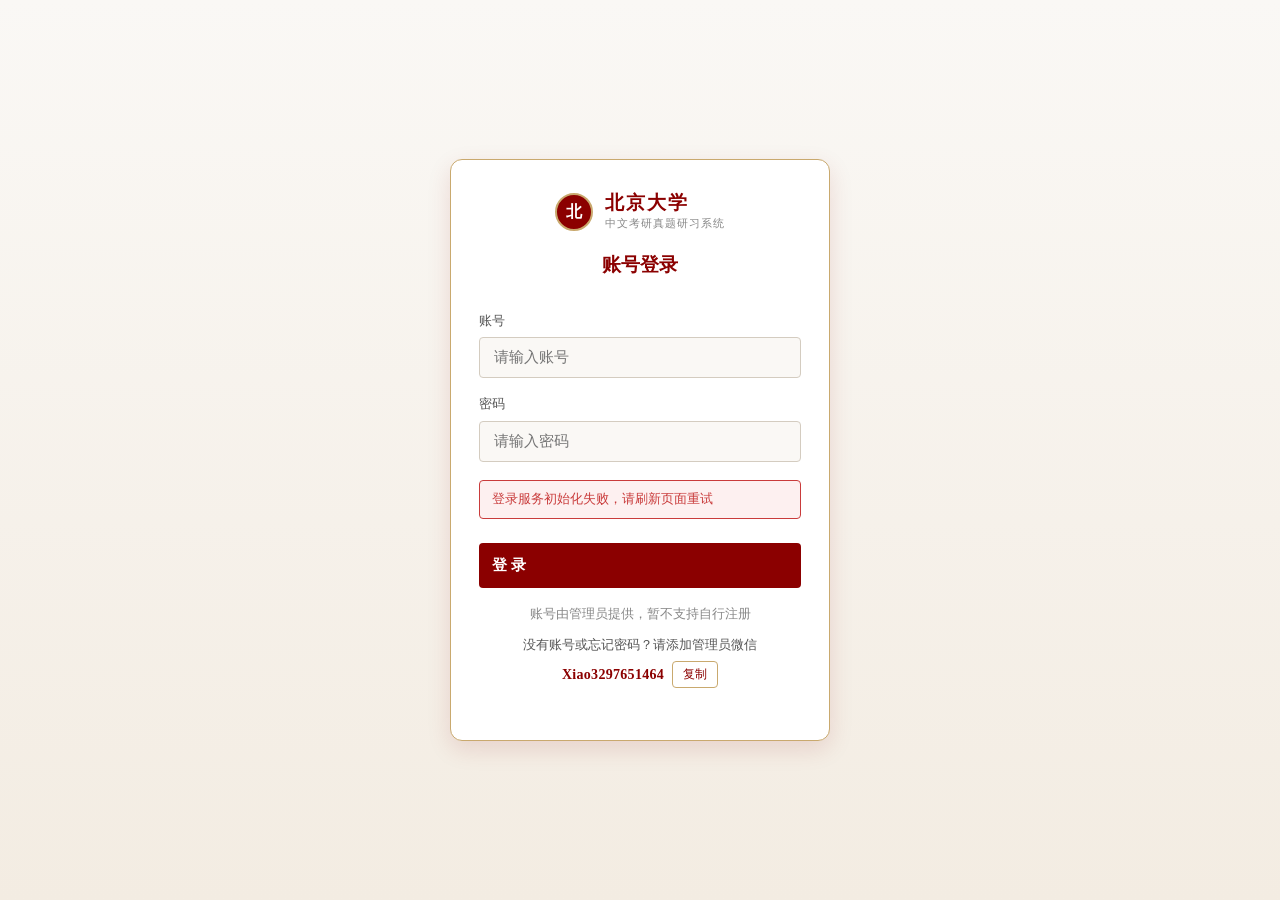
<file: index.html>
<!doctype html>
<html lang="zh-CN">
  <head>
    <meta charset="UTF-8" />
    <meta name="viewport" content="width=device-width, initial-scale=1.0" />
    <title>北京大学中文考研真题研习系统</title>
    <link rel="stylesheet" href="style.css" />
  </head>
  <body>
    <!-- 登录状态检查中：页面刚加载时显示，避免闪现正式网站内容 -->
    <div id="auth-checking" class="auth-screen">
      <div class="auth-checking-box">
        <div class="auth-spinner"></div>
        <p>正在验证登录状态...</p>
      </div>
    </div>

    <!-- 登录页：未登录时仅显示此页面，隐藏网站全部主体内容 -->
    <div id="login-page" class="auth-screen" style="display: none">
      <div class="login-card">
        <div class="login-brand">
          <div class="brand-emblem">北</div>
          <div class="brand-text">
            <span class="brand-title">北京大学</span>
            <span class="brand-sub">中文考研真题研习系统</span>
          </div>
        </div>
        <h1 class="login-title">账号登录</h1>
        <form id="login-form" class="login-form" autocomplete="on">
          <label class="login-label" for="login-username">账号</label>
          <input
            type="text"
            id="login-username"
            class="login-input"
            name="username"
            placeholder="请输入账号"
            autocomplete="username"
            required
          />
          <label class="login-label" for="login-password">密码</label>
          <input
            type="password"
            id="login-password"
            class="login-input"
            name="password"
            placeholder="请输入密码"
            autocomplete="current-password"
            required
          />
          <div id="login-error" class="login-error" style="display: none"></div>
          <button
            type="submit"
            id="login-submit-btn"
            class="btn btn-primary login-submit"
          >
            登 录
          </button>
        </form>
        <div class="login-contact">
          <p class="login-tip">账号由管理员提供，暂不支持自行注册</p>
          <p class="login-help">没有账号或忘记密码？请添加管理员微信</p>

          <div class="wechat-contact-row">
            <span id="admin-wechat" class="admin-wechat">Xiao3297651464</span>
            <button
              type="button"
              id="copy-wechat-btn"
              class="copy-wechat-btn"
              aria-label="复制管理员微信号"
            >
              复制
            </button>
          </div>

          <p
            id="copy-wechat-message"
            class="copy-wechat-message"
            aria-live="polite"
          ></p>
        </div>
      </div>
    </div>

    <!-- 应用主体容器：未登录时必须隐藏 -->
    <div id="app-root" style="display: none">
      <!-- 1. 顶部校训栏 -->
      <aside class="top-motto-bar">
        <div class="motto-inner">
          <span class="motto-cn">思想自由 兼容并包</span>
          <span class="motto-en"
            >Peking University Department of Chinese Language and
            Literature</span
          >
        </div>
      </aside>

      <!-- 1.5 登录状态栏：当前账号 / 退出登录 -->
      <div class="auth-status-bar">
        <div class="auth-status-inner">
          <span id="ai-quota-badge" class="ai-quota-badge" aria-live="polite"
            >AI额度：查询中</span
          >
          <span class="auth-status-account"
            >当前账号：<strong id="current-account-name">-</strong></span
          >
          <button
            type="button"
            id="btn-logout"
            class="btn btn-ghost auth-logout-btn"
          >
            退出登录
          </button>
        </div>
      </div>

      <!-- 2. 顶部主导航栏 -->
      <header class="header">
        <div class="header-inner">
          <div class="brand-logo" data-view="home">
            <div class="brand-emblem">北</div>
            <div class="brand-text">
              <span class="brand-title">北京大学</span>
              <span class="brand-sub">中文考研真题研习</span>
            </div>
          </div>
          <nav>
            <ul class="nav-menu">
              <li class="nav-item">
                <a class="nav-link active" data-view="home">首页</a>
              </li>
              <li class="nav-item">
                <a class="nav-link" data-view="papers">历年真题</a>
              </li>
              <li class="nav-item">
                <a class="nav-link" data-view="category">分类刷题</a>
              </li>
              <li class="nav-item">
                <a class="nav-link" data-view="search">题库检索</a>
              </li>
              <li class="nav-item">
                <a class="nav-link" data-view="wrong">错题本</a>
              </li>
              <li class="nav-item">
                <a class="nav-link" data-view="fav">重点收藏</a>
              </li>
            </ul>
          </nav>
        </div>
      </header>

      <!-- 3. 顶部横幅区 -->
      <section class="banner">
        <div class="banner-overlay"></div>
        <div class="banner-content">
          <h1 class="banner-motto">思想自由 兼容并包</h1>
          <p class="banner-sub">
            2000 – 2026 历年全真试卷研习 · 文艺学 / 古代文学 / 现当代文学 /
            中外文学基础 / 比较文学
          </p>
        </div>
      </section>

      <!-- 4. 主体内容容器 -->
      <main class="main-container">
        <!-- 视图 1：首页看板 -->
        <section id="view-home" class="view active">
          <div class="data-cards-grid">
            <div class="data-card">
              <div class="data-number" id="home-total-cnt">281</div>
              <div class="data-label">道 · 题库总录</div>
            </div>
            <div class="data-card">
              <div class="data-number" id="home-span-cnt">7</div>
              <div class="data-label">年 · 真题跨度</div>
            </div>
            <div class="data-card">
              <div class="data-number">5</div>
              <div class="data-label">大 · 专业学科</div>
            </div>
            <div class="data-card">
              <div class="data-number" id="home-wrong-cnt">0</div>
              <div class="data-label">题 · 待攻克错题</div>
            </div>
          </div>

          <div class="portals-grid">
            <div class="portal-card" data-view="papers">
              <div>
                <div class="portal-icon">📜</div>
                <div class="portal-name">历年套卷全真模考</div>
                <div class="portal-desc">
                  高度还原真题卷面结构，支持答题卡跳转与沉浸式计时模考。
                </div>
              </div>
            </div>
            <div class="portal-card" data-view="category">
              <div>
                <div class="portal-icon">📚</div>
                <div class="portal-name">五大学科专项专练</div>
                <div class="portal-desc">
                  按古代文学、现当代、文艺学、中外文基等学科与题型精确筛选。
                </div>
              </div>
            </div>
            <div class="portal-card" data-view="search">
              <div>
                <div class="portal-icon">🔍</div>
                <div class="portal-name">考点原典精准检索</div>
                <div class="portal-desc">
                  支持作家作品、文学批评命题、原典出处与采分点全文检索。
                </div>
              </div>
            </div>
            <div class="portal-card" data-view="wrong">
              <div>
                <div class="portal-icon">📕</div>
                <div class="portal-name">错题复习与笔记</div>
                <div class="portal-desc">
                  自动归集薄弱大题，沉淀个人论述答题提纲与掌握度追踪。
                </div>
              </div>
            </div>
          </div>

          <div class="section-box">
            <div class="section-header">
              <h2 class="section-title">历年真题套卷直达</h2>
              <span class="section-tip">点击年份直接进入该年度试卷做题</span>
            </div>
            <div class="year-grid" id="home-year-grid"></div>
          </div>
        </section>

        <!-- 视图 2：历年真题模考 -->
        <section id="view-papers" class="view">
          <div class="paper-ctrl-bar">
            <div class="paper-selects">
              <label for="paper-year-sel" class="ctrl-label">年份：</label>
              <select id="paper-year-sel"></select>
              <label for="paper-code-sel" class="ctrl-label">科目代码：</label>
              <select id="paper-code-sel"></select>
            </div>
            <div class="mode-btn-group">
              <button class="btn btn-primary" id="btn-mode-recite">
                📖 背题模式
              </button>
              <button class="btn btn-ghost" id="btn-mode-exam">
                ⏱️ 模考模式
              </button>
            </div>
          </div>

          <div id="paper-question-container"></div>

          <div class="paper-nav-actions">
            <button class="btn btn-primary" id="btn-prev-q">← 上一题</button>
            <button class="btn btn-primary" id="btn-next-q">下一题 →</button>
          </div>

          <div class="section-box">
            <div class="section-header">
              <h2 class="section-title">试卷答题卡与快速定位</h2>
              <span id="paper-progress-text" class="section-tip"
                >加载中...</span
              >
            </div>
            <div class="ac-grid" id="paper-sheet-grid"></div>
          </div>
        </section>

        <!-- 视图 3：分类刷题 -->
        <section id="view-category" class="view">
          <div class="section-box">
            <div class="section-header">
              <h2 class="section-title">学科与题型筛选</h2>
            </div>
            <div class="subj-grid" id="cat-subj-grid"></div>
            <div class="type-chips" id="cat-type-chips"></div>
          </div>
          <div id="cat-list-container" class="card-list"></div>
        </section>

        <!-- 视图 4：全库检索 -->
        <section id="view-search" class="view">
          <div class="section-box">
            <div class="section-header">
              <h2 class="section-title">全真题库考点全文检索</h2>
            </div>
            <div class="search-bar">
              <input
                type="text"
                id="search-input"
                placeholder="输入作家名（如鲁迅、杜甫）、文论命题（如陌生化、境界说）或原典名句..."
              />
              <button class="btn btn-primary" id="btn-do-search">
                🔍 立即检索
              </button>
            </div>
            <div id="search-results-summary" class="search-summary">
              请输入关键词检索
            </div>
          </div>
          <div id="search-list-container" class="card-list"></div>
        </section>

        <!-- 视图 5：错题本 -->
        <section id="view-wrong" class="view">
          <div class="section-box">
            <div class="section-header">
              <h2 class="section-title">📕 个人错题攻克本</h2>
              <span id="wrong-summary-text" class="section-tip"
                >共收录 0 题</span
              >
            </div>
            <div id="wrong-list-container" class="card-list"></div>
          </div>
        </section>

        <!-- 视图 6：重点收藏 -->
        <section id="view-fav" class="view">
          <div class="section-box">
            <div class="section-header">
              <h2 class="section-title">⭐ 重点高频考点收藏</h2>
              <span id="fav-summary-text" class="section-tip">共收藏 0 题</span>
            </div>
            <div id="fav-list-container" class="card-list"></div>
          </div>
        </section>
      </main>

      <div id="toast"></div>

      <!-- 微信联系弹窗 -->
      <div class="modal-overlay" id="wechat-modal-overlay">
        <div
          class="modal-box"
          role="dialog"
          aria-modal="true"
          aria-labelledby="wechat-modal-title"
        >
          <button
            type="button"
            class="modal-close"
            id="wechat-modal-close"
            aria-label="关闭"
          >
            &times;
          </button>
          <h3 class="modal-title" id="wechat-modal-title">
            添加微信交流 / 获取真题解析与辅导
          </h3>
          <img class="modal-qrcode" src="./wechat.png" alt="开发者微信二维码" />
          <p class="modal-tip">
            添加开发者微信可获取账号、AI 批改充值与使用帮助。
          </p>
          <button
            type="button"
            class="btn btn-primary modal-ok"
            id="wechat-modal-ok"
          >
            我知道了
          </button>
        </div>
      </div>
    </div>
    <!-- /#app-root -->

    <!-- CloudBase Web SDK v3（官方 CDN，static.cloudbase.net 为腾讯云官方托管，适合中国大陆访问） -->
    <script src="https://static.cloudbase.net/cloudbase-js-sdk/3.8.1/cloudbase.full.js"></script>
    <!-- 身份认证逻辑独立于 script.js，负责登录/登出与登录态检查 -->
    <script src="auth.js"></script>
    <!-- 仅需引用 script.js，脚本内部已自动异步读取同目录下的 questions.json -->
    <script src="script.js"></script>
  </body>
</html>
</file>
<file: style.css>
/**
 * 北京大学中文考研真题研习系统 - 样式表
 * 文件路径: css/style.css
 * 配色体系: 北大深红 (#8B0000) · 古铜金 (#C9A96E) · 宣纸暖白 (#FAF8F5)
 */

/* ==========================================
 * 1. 变量与基础规范 (Design Tokens)
 * ========================================== */
:root {
  --pku-red: #8b0000;
  --pku-red-hover: #700000;
  --pku-red-dark: #580000;
  --pku-red-light: #faf0f0;
  --pku-gold: #c9a96e;
  --pku-gold-dark: #a68545;
  --pku-gold-light: #fdfaf2;
  --bg-paper: #faf8f5;
  --card-bg: #ffffff;
  --text-dark: #222222;
  --text-sub: #555555;
  --text-muted: #888888;
  --border-color: #e8e2d8;
  --border-dark: #d4ccc0;
  --wrong: #c93b3b;
  --wrong-bg: #fdf0f0;
  --star: #d48806;
  --star-bg: #fffbe6;
  --ok: #278248;
  --radius-sm: 4px;
  --radius-md: 8px;
  --radius-lg: 12px;
  --shadow-sm: 0 2px 8px rgba(0, 0, 0, 0.04);
  --shadow-md: 0 4px 16px rgba(139, 0, 0, 0.08);
  --shadow-hover: 0 8px 24px rgba(139, 0, 0, 0.12);
}

* {
  box-sizing: border-box;
  margin: 0;
  padding: 0;
}

body {
  font-family:
    -apple-system, BlinkMacSystemFont, "PingFang SC", "Noto Serif SC", "STSong",
    "Songti SC", "SimSun", "Microsoft YaHei", serif, sans-serif;
  background-color: var(--bg-paper);
  color: var(--text-dark);
  line-height: 1.6;
  -webkit-font-smoothing: antialiased;
}

a {
  text-decoration: none;
  color: inherit;
}

button,
input,
select,
textarea {
  font-family: inherit;
}

/* ==========================================
 * 2. 顶部校训栏 (Top Motto Bar)
 * ========================================== */
.top-motto-bar {
  background: #191414;
  color: var(--pku-gold);
  border-bottom: 1px solid rgba(201, 169, 110, 0.2);
  padding: 6px 0;
  font-size: 12px;
}

.motto-inner {
  max-width: 1200px;
  margin: 0 auto;
  padding: 0 24px;
  display: flex;
  justify-content: space-between;
  align-items: center;
  flex-wrap: wrap;
  gap: 8px;
}

.motto-cn {
  font-weight: 700;
  letter-spacing: 2px;
}

.motto-en {
  font-family: "Georgia", serif;
  font-style: italic;
  color: #a89f91;
  font-size: 11px;
}

/* ==========================================
 * 3. 顶部导航栏 (Header)
 * ========================================== */
.header {
  background-color: #ffffff;
  border-bottom: 2px solid var(--pku-red);
  position: sticky;
  top: 0;
  z-index: 100;
  box-shadow: 0 2px 8px rgba(0, 0, 0, 0.04);
}

.header-inner {
  max-width: 1200px;
  margin: 0 auto;
  height: 70px;
  padding: 0 24px;
  display: flex;
  justify-content: space-between;
  align-items: center;
}

.brand-logo {
  display: flex;
  align-items: center;
  gap: 12px;
  cursor: pointer;
  user-select: none;
}

.brand-emblem {
  width: 38px;
  height: 38px;
  border-radius: 50%;
  background: var(--pku-red);
  color: #ffffff;
  display: flex;
  align-items: center;
  justify-content: center;
  font-weight: 900;
  font-size: 16px;
  border: 2px solid var(--pku-gold);
  font-family: "STSong", "Songti SC", serif;
}

.brand-text {
  display: flex;
  flex-direction: column;
}

.brand-title {
  font-size: 19px;
  font-weight: 900;
  color: var(--pku-red);
  font-family: "STSong", "Songti SC", "SimSun", serif;
  letter-spacing: 2px;
  line-height: 1.2;
}

.brand-sub {
  font-size: 11px;
  color: var(--text-muted);
  letter-spacing: 1px;
}

.nav-menu {
  display: flex;
  align-items: center;
  gap: 6px;
  list-style: none;
}

.nav-item a {
  font-size: 14.5px;
  font-weight: 500;
  color: var(--text-dark);
  padding: 8px 12px;
  border-radius: var(--radius-sm);
  cursor: pointer;
  transition: all 0.2s ease;
}

.nav-item a:hover {
  color: var(--pku-red);
  background: var(--pku-red-light);
}

.nav-item a.active {
  color: var(--pku-red);
  font-weight: 700;
  background: var(--pku-red-light);
}

/* AI 批改专属样式：纯深红字体、无底框、加宽间距 */
.nav-item a.nav-ai-grade {
  color: var(--pku-red) !important;
  font-weight: 700;
  padding: 8px 22px !important;
  background: transparent !important;
  border: none !important;
  box-shadow: none !important;
}

.nav-item a.nav-ai-grade:hover {
  color: var(--pku-red-hover) !important;
  opacity: 0.85;
}

/* ==========================================
 * 4. 顶部横幅区 (Banner)
 * ========================================== */
.banner {
  height: 180px;
  position: relative;
  background: linear-gradient(135deg, #8b0000 0%, #680000 55%, #3d0000 100%);
  display: flex;
  align-items: center;
  border-bottom: 1px solid var(--pku-gold);
}

.banner-overlay {
  position: absolute;
  inset: 0;
  background: radial-gradient(
    circle at top right,
    rgba(201, 169, 110, 0.15),
    transparent 70%
  );
}

.banner-content {
  position: relative;
  z-index: 2;
  max-width: 1200px;
  width: 100%;
  margin: 0 auto;
  padding: 0 24px;
}

.banner-motto {
  font-size: 32px;
  font-weight: 900;
  color: #ffffff;
  letter-spacing: 6px;
  font-family: "STSong", "Songti SC", "SimSun", serif;
  text-shadow: 0 2px 10px rgba(0, 0, 0, 0.4);
}

.banner-sub {
  font-size: 13.5px;
  color: #e8d0d0;
  margin-top: 6px;
  letter-spacing: 1px;
}

/* ==========================================
 * 5. 主体容器与通用面板 (Layout & Panels)
 * ========================================== */
.main-container {
  max-width: 1200px;
  margin: 28px auto 60px;
  padding: 0 24px;
}

.view {
  display: none;
}

.view.active {
  display: block;
  animation: fadeIn 0.25s ease-in-out;
}

@keyframes fadeIn {
  from {
    opacity: 0;
    transform: translateY(6px);
  }
  to {
    opacity: 1;
    transform: none;
  }
}

.section-box {
  background: var(--card-bg);
  border: 1px solid var(--border-color);
  border-radius: var(--radius-md);
  padding: 24px;
  margin-bottom: 24px;
  box-shadow: var(--shadow-sm);
}

.section-header {
  display: flex;
  justify-content: space-between;
  align-items: center;
  padding-bottom: 12px;
  border-bottom: 2px solid var(--pku-red);
  margin-bottom: 18px;
}

.section-title {
  font-size: 17px;
  font-weight: 800;
  color: var(--pku-red);
  font-family: "Noto Serif SC", "Songti SC", serif;
}

.section-tip {
  font-size: 13px;
  color: var(--text-muted);
}

/* ==========================================
 * 6. 首页看板组件 (Dashboard Components)
 * ========================================== */
.data-cards-grid {
  display: grid;
  grid-template-columns: repeat(4, 1fr);
  gap: 18px;
  margin-bottom: 24px;
}

.data-card {
  background-color: var(--pku-red);
  color: #ffffff;
  border-radius: var(--radius-md);
  padding: 20px 16px;
  text-align: center;
  box-shadow: var(--shadow-md);
  border: 1px solid rgba(201, 169, 110, 0.3);
  transition: transform 0.2s ease;
}

.data-card:hover {
  transform: translateY(-3px);
}

.data-number {
  font-size: 34px;
  font-weight: 900;
  font-family: "Georgia", "STSong", serif;
  line-height: 1.1;
  color: #fffef8;
}

.data-label {
  font-size: 13px;
  color: rgba(255, 255, 255, 0.9);
  margin-top: 5px;
}

.portals-grid {
  display: grid;
  grid-template-columns: repeat(4, 1fr);
  gap: 18px;
  margin-bottom: 28px;
}

.portal-card {
  background: var(--card-bg);
  border: 1px solid var(--border-color);
  border-radius: var(--radius-md);
  padding: 22px 18px;
  cursor: pointer;
  box-shadow: var(--shadow-sm);
  transition: all 0.2s ease;
  display: flex;
  flex-direction: column;
  justify-content: space-between;
}

.portal-card:hover {
  transform: translateY(-4px);
  border-color: var(--pku-red);
  box-shadow: var(--shadow-hover);
}

.portal-icon {
  font-size: 26px;
  margin-bottom: 10px;
}

.portal-name {
  font-size: 16px;
  font-weight: 700;
  color: var(--text-dark);
  margin-bottom: 5px;
}

.portal-card:hover .portal-name {
  color: var(--pku-red);
}

.portal-desc {
  font-size: 12px;
  color: var(--text-muted);
  line-height: 1.5;
}

.year-grid {
  display: grid;
  grid-template-columns: repeat(7, 1fr);
  gap: 12px;
}

.year-btn {
  background: var(--bg-paper);
  border: 1px solid var(--border-color);
  border-radius: var(--radius-sm);
  padding: 14px 6px;
  text-align: center;
  cursor: pointer;
  transition: all 0.2s ease;
}

.year-btn:hover {
  border-color: var(--pku-red);
  background: #fff8f8;
  transform: translateY(-2px);
}

.year-btn.active {
  background: var(--pku-red);
  color: #ffffff;
  border-color: var(--pku-red);
}

.year-title {
  font-size: 16px;
  font-weight: 800;
}

.year-cnt {
  font-size: 11px;
  color: var(--text-muted);
  margin-top: 2px;
}

.year-btn.active .year-cnt {
  color: #ffcccc;
}

/* ==========================================
 * 7. 题目卡片与作答区 (Question Cards)
 * ========================================== */
.card-list {
  display: flex;
  flex-direction: column;
  gap: 18px;
}

.q-card {
  background: var(--card-bg);
  border: 1px solid var(--border-color);
  border-radius: var(--radius-md);
  padding: 24px;
  box-shadow: var(--shadow-sm);
}

.q-meta {
  display: flex;
  gap: 8px;
  flex-wrap: wrap;
  align-items: center;
  margin-bottom: 12px;
}

.badge {
  font-size: 12px;
  padding: 3px 8px;
  border-radius: var(--radius-sm);
  font-weight: 600;
}

.badge-year {
  background: #ede8df;
  color: #4a453e;
}

.badge-subject {
  background: var(--pku-red-light);
  color: var(--pku-red);
  border: 1px solid #f2d0d0;
}

.badge-code {
  background: #eef2f7;
  color: #1f426d;
}

.badge-type {
  background: #fdf5e6;
  color: #8c610b;
}

.badge-score {
  background: #edf7ed;
  color: #1e592f;
  margin-left: auto;
}

.q-title {
  font-size: 16px;
  font-weight: 700;
  line-height: 1.7;
  margin-bottom: 12px;
  color: var(--text-dark);
  font-family: "Noto Serif SC", "STSong", serif;
  white-space: pre-line;
}

.q-analysis {
  display: none;
  background: var(--bg-paper);
  border-left: 4px solid var(--pku-red);
  border-radius: 0 var(--radius-sm) var(--radius-sm) 0;
  padding: 14px 16px;
  margin: 14px 0;
}

.q-analysis.show {
  display: block;
}

.q-analysis-label {
  font-size: 13px;
  font-weight: 800;
  color: var(--pku-red);
  margin-bottom: 6px;
}

.q-analysis-body {
  font-size: 14px;
  line-height: 1.75;
  white-space: pre-line;
  color: #333333;
}

.q-tags {
  display: flex;
  gap: 6px;
  flex-wrap: wrap;
  margin-top: 10px;
}

.tag {
  font-size: 11px;
  padding: 2px 8px;
  background: #f0eae1;
  color: var(--text-sub);
  border-radius: var(--radius-sm);
}

.q-actions {
  display: flex;
  gap: 8px;
  flex-wrap: wrap;
  margin-top: 16px;
}

/* 按钮规范 */
.btn {
  padding: 8px 16px;
  border-radius: var(--radius-sm);
  font-size: 13px;
  cursor: pointer;
  border: 1px solid transparent;
  transition: all 0.2s ease;
  font-weight: 600;
  display: inline-flex;
  align-items: center;
  gap: 4px;
}

.btn:disabled {
  opacity: 0.5;
  cursor: not-allowed;
}

.btn-primary {
  background: var(--pku-red);
  color: #ffffff;
}

.btn-primary:hover:not(:disabled) {
  background: var(--pku-red-hover);
}

.btn-ghost {
  background: var(--pku-red-light);
  color: var(--pku-red);
  border: 1px solid #f2d0d0;
}

.btn-wrong {
  background: var(--wrong-bg);
  color: var(--wrong);
  border: 1px solid #f8cdcd;
}

.btn-wrong-active {
  background: var(--wrong);
  color: #ffffff;
}

.btn-fav {
  background: var(--star-bg);
  color: #9c6800;
  border: 1px solid #fae69e;
}

.btn-fav-active {
  background: var(--star);
  color: #ffffff;
}

/* 作答框与 AI 批改卡片 */
.ai-grade-container {
  margin-top: 16px;
  border-top: 1px dashed var(--border-color);
  padding-top: 14px;
}

.answer-label {
  font-size: 13px;
  font-weight: 700;
  display: block;
  margin-bottom: 6px;
  color: var(--text-sub);
}

.card-answer-input {
  width: 100%;
  border: 1px solid var(--border-color);
  border-radius: var(--radius-sm);
  padding: 12px;
  font-size: 14px;
  line-height: 1.6;
  resize: vertical;
  background: #ffffff;
}

.card-answer-input:focus {
  border-color: var(--pku-red);
  outline: none;
}

.ai-ctrl-bar {
  display: flex;
  justify-content: space-between;
  align-items: center;
  margin-top: 8px;
}

.muted-tip {
  font-size: 12px;
  color: var(--text-muted);
}

.ai-result-box {
  margin-top: 12px;
  background: #ffffff;
  border: 1px solid var(--border-color);
  border-left: 4px solid var(--pku-red);
  border-radius: var(--radius-sm);
  padding: 14px;
}

.ai-score-title {
  font-size: 16px;
  font-weight: 800;
  color: var(--ok);
  margin-bottom: 6px;
}

.ai-score-row {
  font-size: 13px;
  margin-bottom: 4px;
}

.ok-tag {
  color: var(--ok);
}

.miss-tag {
  color: var(--wrong);
}

.ai-feedback-box {
  background: var(--bg-paper);
  border: 1px solid var(--border-color);
  padding: 10px 12px;
  border-radius: var(--radius-sm);
  font-size: 12.5px;
  color: #444444;
  margin-top: 8px;
}

/* ==========================================
 * 8. 模考控制台与答题卡 (Exam Workspace)
 * ========================================== */
.paper-ctrl-bar {
  display: flex;
  justify-content: space-between;
  align-items: center;
  flex-wrap: wrap;
  gap: 12px;
  background: #ffffff;
  padding: 14px 20px;
  border-radius: var(--radius-md);
  border: 1px solid var(--border-color);
  margin-bottom: 18px;
  box-shadow: var(--shadow-sm);
}

.paper-selects {
  display: flex;
  gap: 10px;
  align-items: center;
  flex-wrap: wrap;
}

.ctrl-label {
  font-size: 13.5px;
  font-weight: 700;
}

.paper-selects select {
  padding: 6px 12px;
  border: 1px solid var(--border-color);
  border-radius: var(--radius-sm);
  font-size: 13.5px;
  background: #ffffff;
}

.mode-btn-group {
  display: flex;
  gap: 6px;
}

.paper-nav-actions {
  display: flex;
  justify-content: center;
  gap: 16px;
  margin: 18px 0 24px;
}

.ac-grid {
  display: grid;
  grid-template-columns: repeat(auto-fill, minmax(38px, 1fr));
  gap: 8px;
  margin-top: 12px;
}

.ac-cell {
  aspect-ratio: 1;
  border: 1px solid var(--border-color);
  border-radius: var(--radius-sm);
  background: #ffffff;
  font-size: 13px;
  cursor: pointer;
  display: flex;
  align-items: center;
  justify-content: center;
  font-weight: 600;
  transition: all 0.15s ease;
}

.ac-cell.cur {
  background: var(--pku-red);
  color: #ffffff;
  border-color: var(--pku-red);
}

.ac-cell.marked {
  border-color: var(--wrong);
  color: var(--wrong);
}

/* ==========================================
 * 9. 分类与检索组件 (Category & Search)
 * ========================================== */
.subj-grid {
  display: grid;
  grid-template-columns: repeat(auto-fill, minmax(180px, 1fr));
  gap: 12px;
  margin-bottom: 18px;
}

.subj-card {
  padding: 14px;
  background: #ffffff;
  border: 1px solid var(--border-color);
  border-radius: var(--radius-sm);
  cursor: pointer;
  text-align: center;
  transition: all 0.2s ease;
}

.subj-card:hover,
.subj-card.active {
  border-color: var(--pku-red);
  background: var(--pku-red-light);
}

.sc-name {
  font-size: 14.5px;
  font-weight: 700;
  display: block;
}

.sc-cnt {
  font-size: 11.5px;
  color: var(--pku-red);
  margin-top: 2px;
  display: block;
}

.type-chips {
  display: flex;
  gap: 8px;
  flex-wrap: wrap;
  margin-bottom: 12px;
}

.type-chip {
  padding: 6px 14px;
  background: #ffffff;
  border: 1px solid var(--border-color);
  border-radius: 20px;
  font-size: 13px;
  cursor: pointer;
  transition: all 0.15s ease;
}

.type-chip:hover {
  border-color: var(--pku-red);
}

.type-chip.active {
  background: var(--pku-red);
  color: #ffffff;
  border-color: var(--pku-red);
}

.search-bar {
  display: flex;
  gap: 8px;
  margin-bottom: 14px;
}

.search-bar input {
  flex: 1;
  padding: 10px 14px;
  font-size: 14.5px;
  border: 1px solid var(--border-color);
  border-radius: var(--radius-sm);
}

.search-bar input:focus {
  border-color: var(--pku-red);
  outline: none;
}

.search-summary {
  font-size: 13px;
  color: var(--text-muted);
}

/* ==========================================
 * 10. 表单与通用反馈 (Forms, Toast, Empty)
 * ========================================== */
.settings-desc {
  font-size: 13.5px;
  color: var(--text-sub);
  margin-bottom: 16px;
  line-height: 1.6;
}

.form-group {
  margin-bottom: 16px;
}

.form-label {
  display: block;
  font-size: 13px;
  font-weight: 700;
  margin-bottom: 6px;
}

.form-input {
  width: 100%;
  padding: 10px 12px;
  border: 1px solid var(--border-color);
  border-radius: var(--radius-sm);
  font-size: 14px;
}

.form-input:focus {
  border-color: var(--pku-red);
  outline: none;
}

.form-actions {
  display: flex;
  gap: 10px;
  margin-top: 20px;
}

.empty-box {
  padding: 40px 20px;
  text-align: center;
  color: var(--text-muted);
  font-size: 14px;
  background: var(--card-bg);
  border: 1px solid var(--border-color);
  border-radius: var(--radius-md);
}

#toast {
  position: fixed;
  left: 50%;
  bottom: 30px;
  transform: translateX(-50%);
  background: #191414;
  color: #ffffff;
  padding: 10px 22px;
  border-radius: var(--radius-sm);
  font-size: 13.5px;
  opacity: 0;
  pointer-events: none;
  transition: all 0.25s ease;
  z-index: 999;
  box-shadow: 0 4px 12px rgba(0, 0, 0, 0.2);
}

#toast.show {
  opacity: 1;
  bottom: 42px;
}

/* ==========================================
 * 11. 响应式布局 (Responsive Breakpoints)
 * ========================================== */
@media (max-width: 960px) {
  .data-cards-grid,
  .portals-grid {
    grid-template-columns: repeat(2, 1fr);
  }
  .year-grid {
    grid-template-columns: repeat(4, 1fr);
  }
}

@media (max-width: 680px) {
  .header-inner {
    padding: 0 16px;
    height: auto;
    padding-top: 10px;
    padding-bottom: 10px;
    flex-direction: column;
    gap: 10px;
  }
  .nav-menu {
    flex-wrap: wrap;
    justify-content: center;
    gap: 4px;
  }
  .nav-item a {
    font-size: 13px;
    padding: 6px 8px;
  }
  .nav-item a.nav-ai-grade {
    padding: 6px 12px !important;
  }
  .banner {
    height: 150px;
  }
  .banner-motto {
    font-size: 24px;
    letter-spacing: 3px;
  }
  .main-container {
    padding: 0 16px;
  }
  .data-cards-grid,
  .portals-grid {
    grid-template-columns: 1fr;
  }
  .year-grid {
    grid-template-columns: repeat(3, 1fr);
  }
}

/* ==========================================
 * 12. 微信联系弹窗 (Wechat Contact Modal)
 * ========================================== */
.modal-overlay {
  position: fixed;
  inset: 0;
  background: rgba(20, 14, 10, 0.55);
  backdrop-filter: blur(4px);
  -webkit-backdrop-filter: blur(4px);
  display: flex;
  align-items: center;
  justify-content: center;
  z-index: 1000;
  opacity: 0;
  visibility: hidden;
  transition:
    opacity 0.25s ease,
    visibility 0.25s ease;
}

.modal-overlay.show {
  opacity: 1;
  visibility: visible;
}

.modal-box {
  position: relative;
  background: var(--card-bg);
  border-radius: var(--radius-lg);
  padding: 32px 28px 24px;
  max-width: 340px;
  width: 90%;
  text-align: center;
  box-shadow: 0 20px 60px rgba(0, 0, 0, 0.3);
  border: 1px solid var(--pku-gold);
  transform: scale(0.9);
  transition: transform 0.25s ease;
}

.modal-overlay.show .modal-box {
  transform: scale(1);
}

.modal-close {
  position: absolute;
  top: 10px;
  right: 14px;
  border: none;
  background: transparent;
  font-size: 22px;
  line-height: 1;
  color: var(--text-muted);
  cursor: pointer;
}

.modal-close:hover {
  color: var(--pku-red);
}

.modal-title {
  font-size: 16px;
  font-weight: 800;
  color: var(--pku-red);
  margin-bottom: 16px;
  font-family: "Noto Serif SC", "Songti SC", serif;
}

.modal-qrcode {
  width: 220px;
  max-width: 100%;
  border-radius: var(--radius-md);
  box-shadow: 0 4px 14px rgba(0, 0, 0, 0.15);
  margin: 0 auto 14px;
  display: block;
}

.modal-tip {
  font-size: 12.5px;
  color: var(--text-sub);
  line-height: 1.6;
  margin-bottom: 18px;
}

.modal-ok {
  width: 100%;
}

/* API Key 显示/隐藏切换按钮 */
.input-with-btn {
  display: flex;
  gap: 8px;
}

.input-with-btn .form-input {
  flex: 1;
}

.btn-key-toggle {
  white-space: nowrap;
  padding-left: 14px;
  padding-right: 14px;
}

/* ==========================================
 * 13. 身份认证：验证中 / 登录页 / 状态栏 (Auth Screens)
 * ========================================== */
.auth-screen {
  position: fixed;
  inset: 0;
  z-index: 2000;
  display: flex;
  align-items: center;
  justify-content: center;
  background: linear-gradient(180deg, var(--bg-paper) 0%, #f3ece2 100%);
  padding: 16px;
}

.auth-checking-box {
  text-align: center;
  color: var(--text-sub);
}

.auth-spinner {
  width: 40px;
  height: 40px;
  margin: 0 auto 16px;
  border: 4px solid var(--border-color);
  border-top-color: var(--pku-red);
  border-radius: 50%;
  animation: auth-spin 0.8s linear infinite;
}

@keyframes auth-spin {
  to {
    transform: rotate(360deg);
  }
}

.login-card {
  width: 100%;
  max-width: 380px;
  background: var(--card-bg);
  border: 1px solid var(--pku-gold);
  border-radius: var(--radius-lg);
  box-shadow: var(--shadow-hover);
  padding: 32px 28px 28px;
}

.login-brand {
  display: flex;
  align-items: center;
  gap: 12px;
  justify-content: center;
  margin-bottom: 18px;
}

.login-title {
  text-align: center;
  font-size: 19px;
  font-weight: 800;
  color: var(--pku-red);
  margin-bottom: 20px;
  font-family: "Noto Serif SC", "Songti SC", serif;
}

.login-form {
  display: flex;
  flex-direction: column;
  gap: 6px;
}

.login-label {
  font-size: 13px;
  color: var(--text-sub);
  margin-top: 10px;
}

.login-input {
  width: 100%;
  padding: 11px 14px;
  border: 1px solid var(--border-dark);
  border-radius: var(--radius-sm);
  font-size: 15px;
  background: var(--bg-paper);
  color: var(--text-dark);
}

.login-input:focus {
  outline: none;
  border-color: var(--pku-red);
  background: #fff;
}

.login-input:disabled {
  opacity: 0.6;
}

.login-error {
  color: var(--wrong);
  background: var(--wrong-bg);
  border: 1px solid var(--wrong);
  border-radius: var(--radius-sm);
  padding: 8px 12px;
  font-size: 13px;
  margin-top: 12px;
}

.login-submit {
  width: 100%;
  margin-top: 18px;
  padding: 12px;
  font-size: 15px;
}

.login-submit:disabled {
  opacity: 0.7;
  cursor: not-allowed;
}

.login-contact {
  margin-top: 16px;
  text-align: center;
}

.login-tip {
  margin: 0;
  font-size: 12.5px;
  line-height: 1.7;
  color: var(--text-muted);
}

.login-help {
  margin: 10px 0 6px;
  font-size: 12.5px;
  line-height: 1.6;
  color: var(--text-sub);
}

.wechat-contact-row {
  display: flex;
  align-items: center;
  justify-content: center;
  flex-wrap: wrap;
  gap: 8px;
}

.admin-wechat {
  color: var(--pku-red);
  font-size: 14px;
  font-weight: 700;
  letter-spacing: 0.3px;
  word-break: break-all;
}

.copy-wechat-btn {
  padding: 4px 10px;
  border: 1px solid var(--pku-gold);
  border-radius: var(--radius-sm);
  background: #fff;
  color: var(--pku-red);
  font-size: 12px;
  line-height: 1.4;
  cursor: pointer;
  transition:
    background-color 0.2s ease,
    color 0.2s ease;
}

.copy-wechat-btn:hover {
  color: #fff;
  background: var(--pku-red);
  border-color: var(--pku-red);
}

.copy-wechat-btn:focus-visible {
  outline: 2px solid var(--pku-gold);
  outline-offset: 2px;
}

.copy-wechat-message {
  min-height: 20px;
  margin: 4px 0 0;
  color: var(--ok);
  font-size: 12px;
  line-height: 20px;
}

/* 顶部登录状态栏：当前账号 / 退出登录 */
.auth-status-bar {
  background: var(--pku-red-dark);
  color: #fff;
}

.auth-status-inner {
  max-width: 1200px;
  margin: 0 auto;
  padding: 6px 24px;
  display: flex;
  justify-content: flex-end;
  align-items: center;
  gap: 14px;
  font-size: 12.5px;
}

.auth-status-account strong {
  color: var(--pku-gold);
  font-weight: 700;
}

.ai-quota-badge {
  display: inline-flex;
  align-items: center;
  min-height: 28px;
  padding: 3px 10px;
  border: 1px solid rgba(201, 169, 110, 0.75);
  border-radius: 999px;
  background: rgba(255, 255, 255, 0.1);
  color: var(--pku-gold);
  font-size: 12px;
  font-weight: 700;
}

.ai-result-content {
  white-space: pre-wrap;
  overflow-wrap: anywhere;
  line-height: 1.75;
}

.ai-quota-empty {
  text-align: center;
  padding: 8px 4px;
}

.ai-quota-empty h4 {
  color: var(--pku-red);
  margin-bottom: 8px;
}

.ai-quota-empty .btn {
  margin-top: 10px;
}

.ai-error-text {
  color: var(--wrong);
}

.auth-logout-btn {
  padding: 4px 14px;
  font-size: 12.5px;
  color: #fff;
  border-color: rgba(255, 255, 255, 0.5);
}

.auth-logout-btn:hover {
  background: rgba(255, 255, 255, 0.12);
}

/* 移动端适配 */
@media (max-width: 680px) {
  .login-card {
    padding: 26px 20px 22px;
  }
  .auth-status-inner {
    padding: 6px 16px;
    flex-wrap: wrap;
    justify-content: center;
    gap: 8px;
  }
}
</file>
